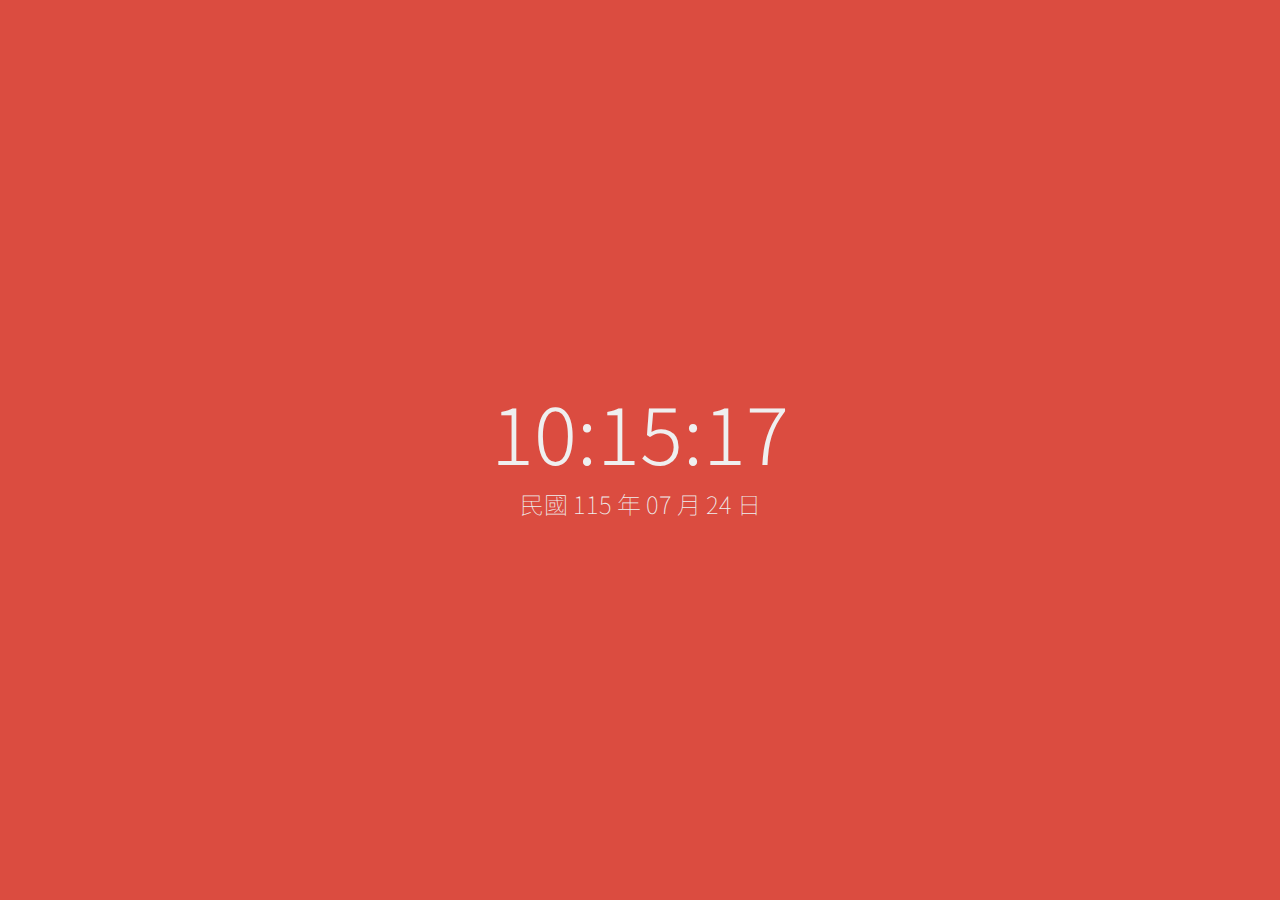
<file: demo02-timer/index.html>
<!DOCTYPE html>
<html lang="en">
  <head>
    <meta charset="UTF-8" />
    <meta name="viewport" content="width=device-width, initial-scale=1.0" />
    <meta http-equiv="X-UA-Compatible" content="ie=edge" />
    <link rel="preconnect" href="https://fonts.googleapis.com" />
    <link rel="preconnect" href="https://fonts.gstatic.com" crossorigin />
    <link
      href="https://fonts.googleapis.com/css2?family=Noto+Sans+TC:wght@100;300&display=swap"
      rel="stylesheet"
    />
    <link rel="stylesheet" href="style.css" />
    <title>Timer Example</title>
  </head>
  <body>
    <div id="content">
      <!-- Time -->
      <h1 id="time">23:59:59</h1>
      <!-- Date -->
      <h2 id="date">民國 113 年 01 月 24 日</h2>
    </div>
  </body>
  <script src="main.js"></script>
</html>
</file>
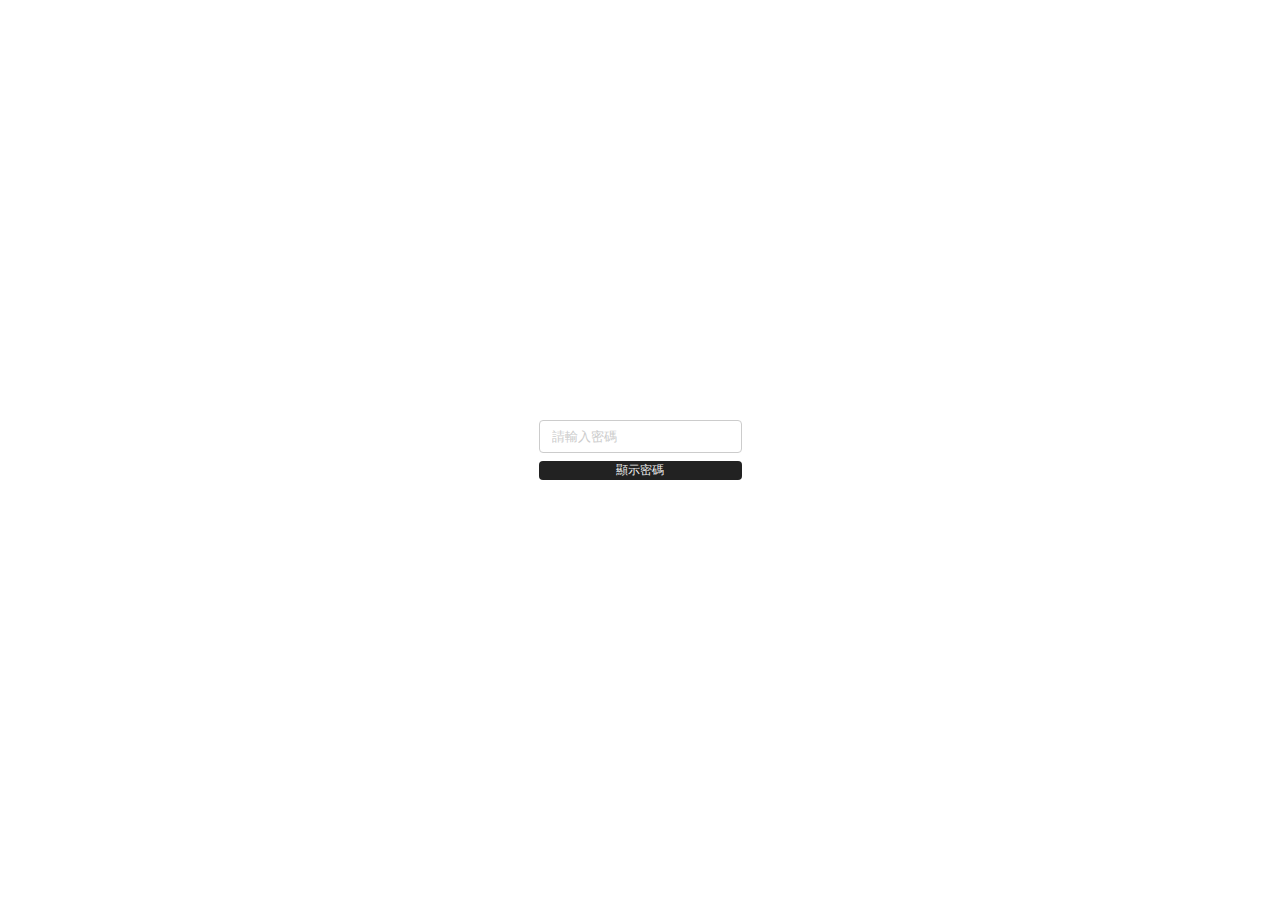
<file: demo05-v-bind/index.html>
<!DOCTYPE html>
<html lang="en">
  <head>
    <meta charset="UTF-8" />
    <meta name="viewport" content="width=device-width, initial-scale=1.0" />
    <title>v-model</title>
    <link rel="stylesheet" href="style.css" />
  </head>
  <body>
    <div id="container">
      <div class="content">
        <input type="password" placeholder="請輸入密碼" />
        <button>顯示密碼</button>
      </div>
    </div>
  </body>
  <script src="main.js"></script>
</html>
</file>
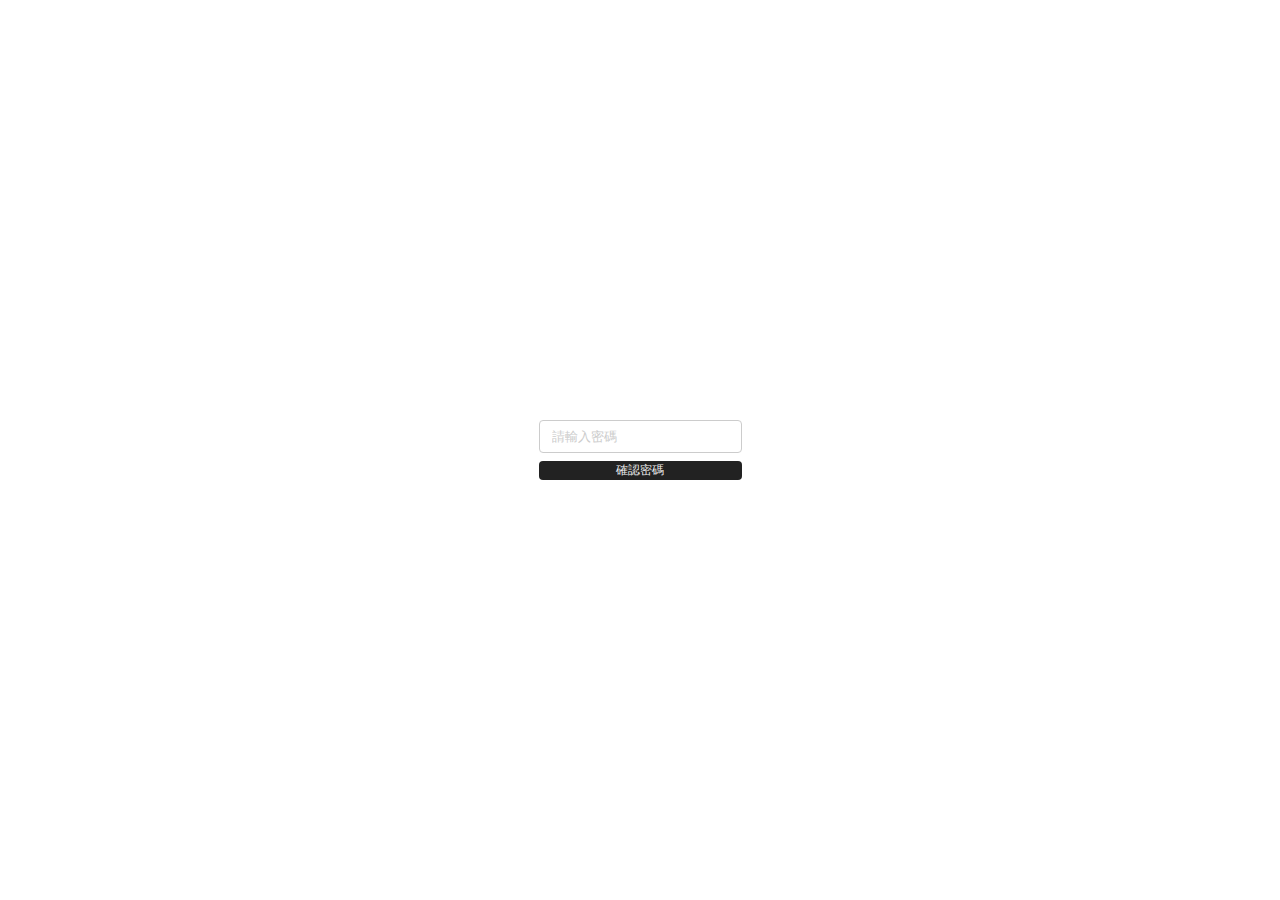
<file: demo06-v-on-methods/index.html>
<!DOCTYPE html>
<html lang="en">
  <head>
    <meta charset="UTF-8" />
    <meta name="viewport" content="width=device-width, initial-scale=1.0" />
    <title>v-model</title>
    <link rel="stylesheet" href="style.css" />
  </head>
  <body>
    <div id="container">
      <div class="content">
        <input type="password" placeholder="請輸入密碼" />
        <button>確認密碼</button>
      </div>
    </div>
  </body>
  <script src="main.js"></script>
</html>
</file>
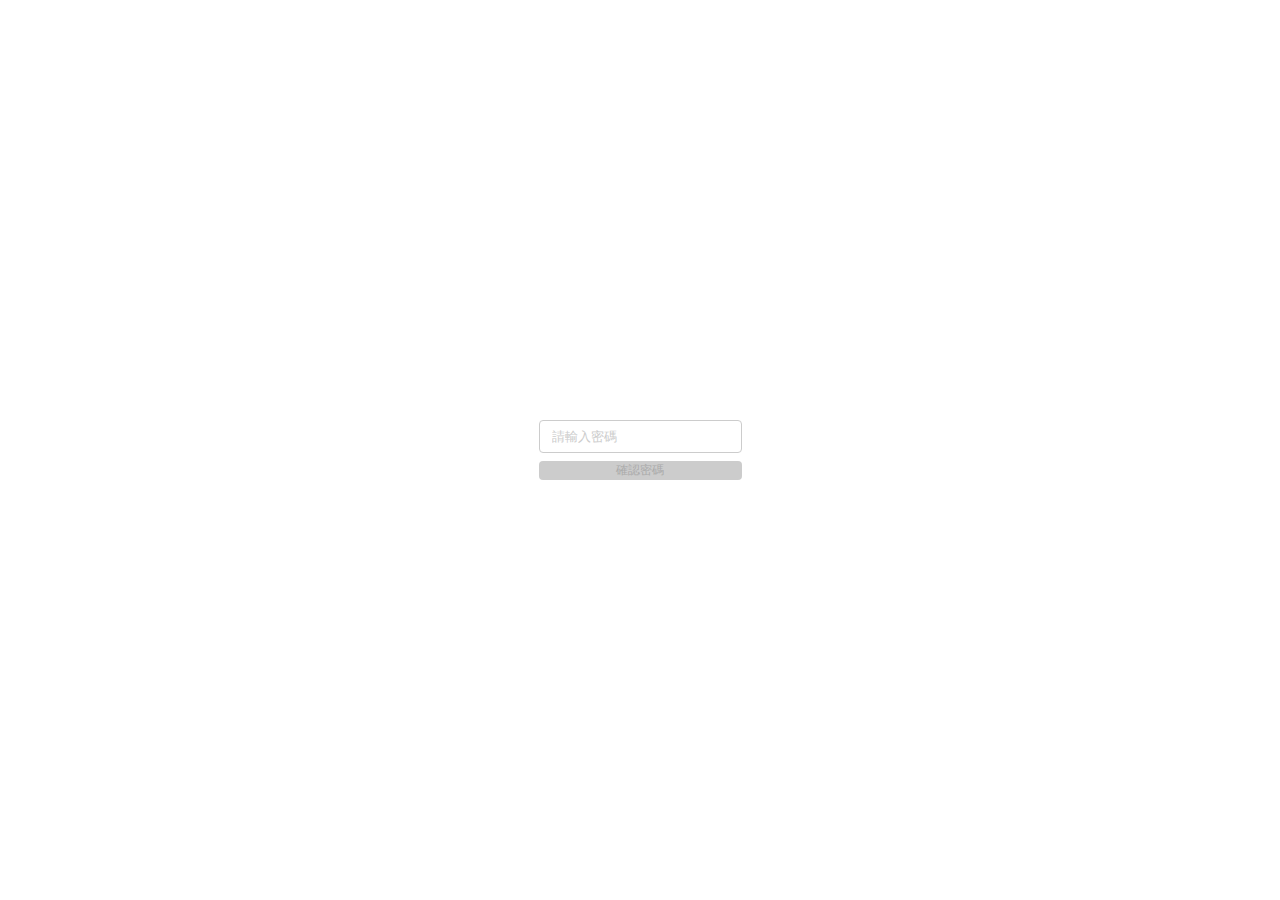
<file: demo08-computed/index.html>
<!DOCTYPE html>
<html lang="en">
  <head>
    <meta charset="UTF-8" />
    <meta name="viewport" content="width=device-width, initial-scale=1.0" />
    <title>v-model</title>
    <link rel="stylesheet" href="style.css" />
  </head>
  <body>
    <div id="container">
      <div class="content">
        <input type="password" placeholder="請輸入密碼" />
        <button disabled>確認密碼</button>
      </div>
    </div>
  </body>
  <script src="main.js"></script>
</html>
</file>
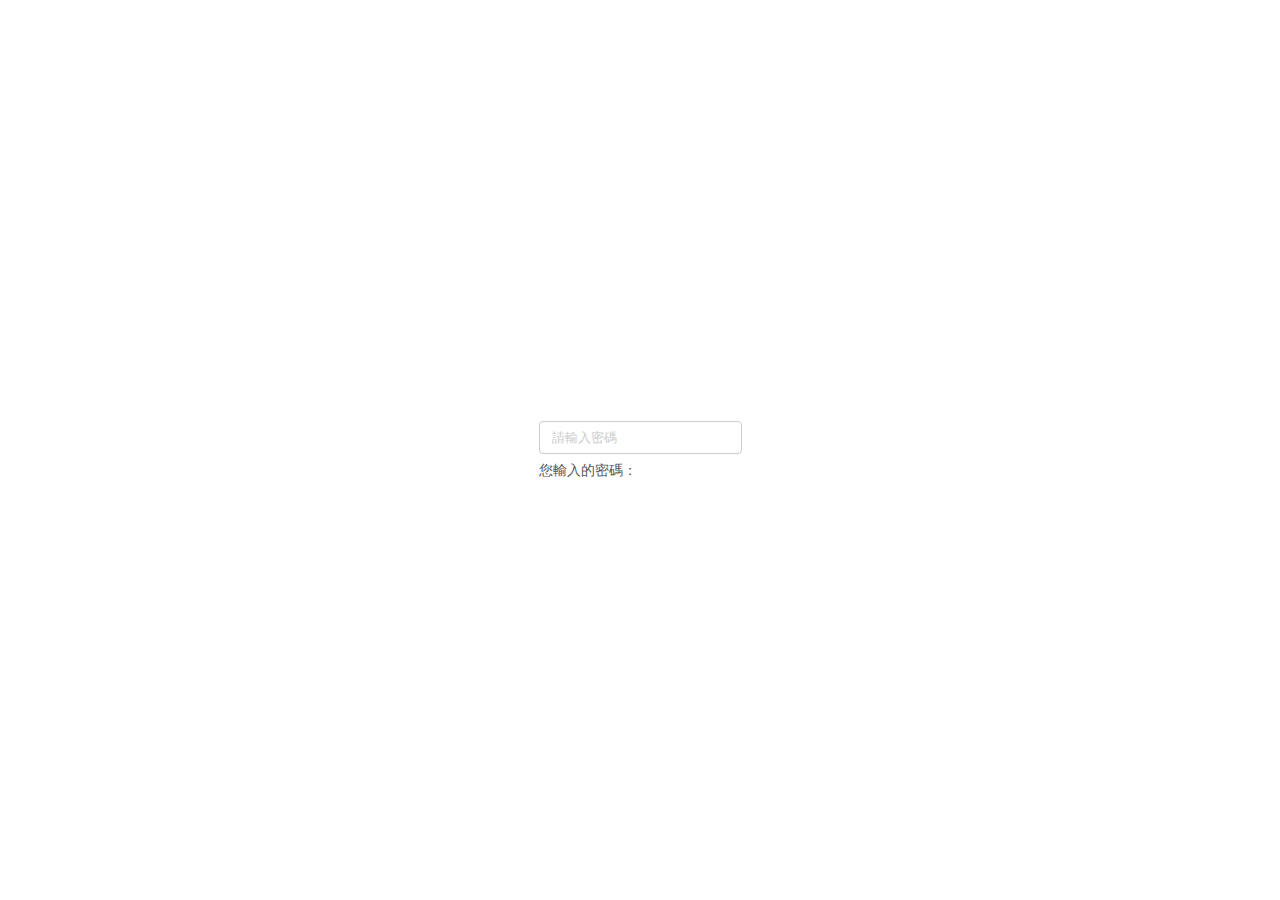
<file: demo09-watch/index.html>
<!DOCTYPE html>
<html lang="en">
  <head>
    <meta charset="UTF-8" />
    <meta name="viewport" content="width=device-width, initial-scale=1.0" />
    <title>v-model</title>
    <link rel="stylesheet" href="style.css" />
  </head>
  <body>
    <div id="container">
      <div class="content">
        <input type="password" placeholder="請輸入密碼" />
        <label class="tip">您輸入的密碼：<strong id="password"></strong></label>
      </div>
    </div>
  </body>
  <script src="main.js"></script>
</html>
</file>
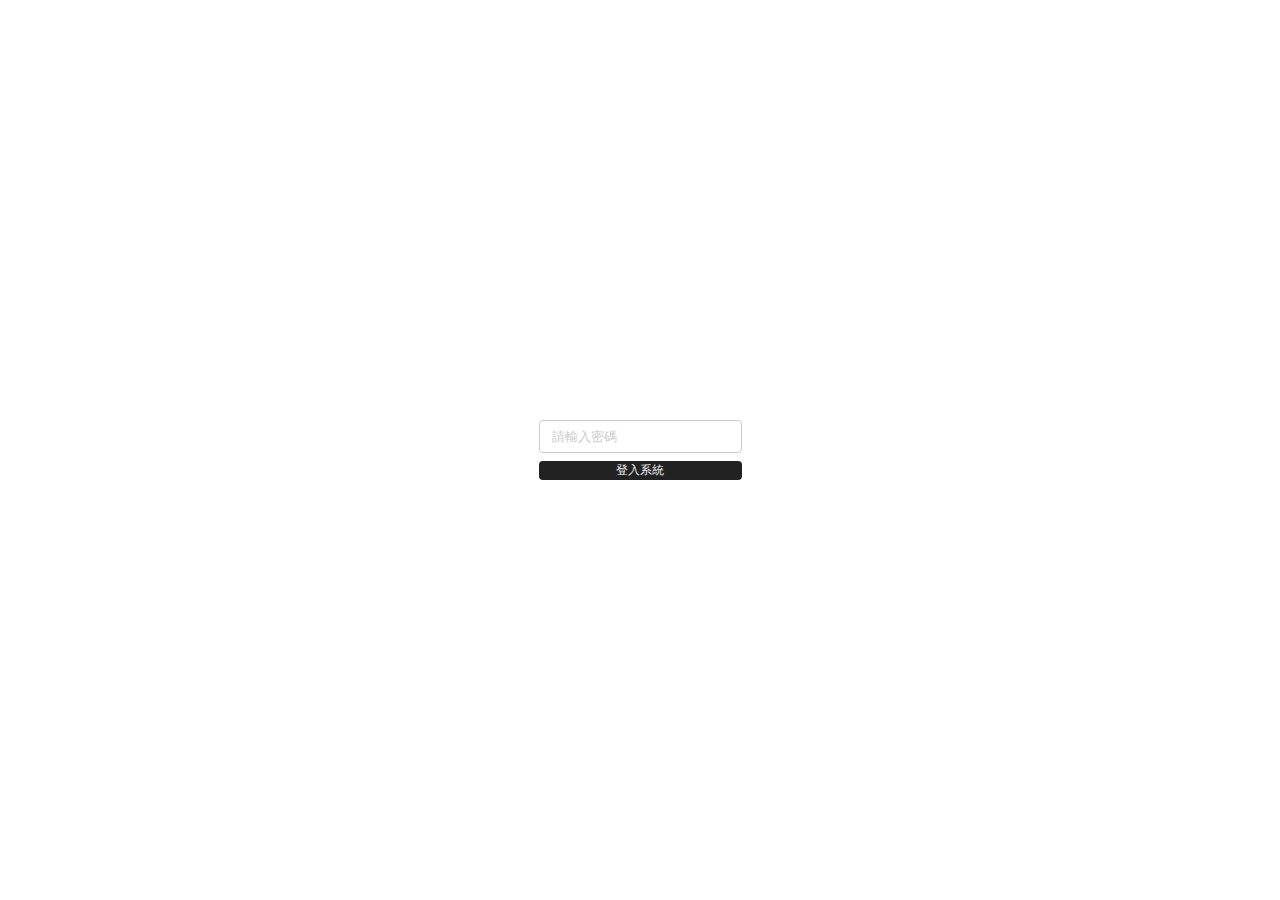
<file: demo10-v-if-show/index.html>
<!DOCTYPE html>
<html lang="en">
  <head>
    <meta charset="UTF-8" />
    <meta name="viewport" content="width=device-width, initial-scale=1.0" />
    <title>v-model</title>
    <link rel="stylesheet" href="style.css" />
  </head>
  <body>
    <div id="container">
      <div class="content">
        <input type="password" placeholder="請輸入密碼" />
        <button>登入系統</button>
      </div>

      <label id="state">
        <span>系統已登入</span>
      </label>
    </div>
  </body>
  <script src="main.js"></script>
</html>
</file>
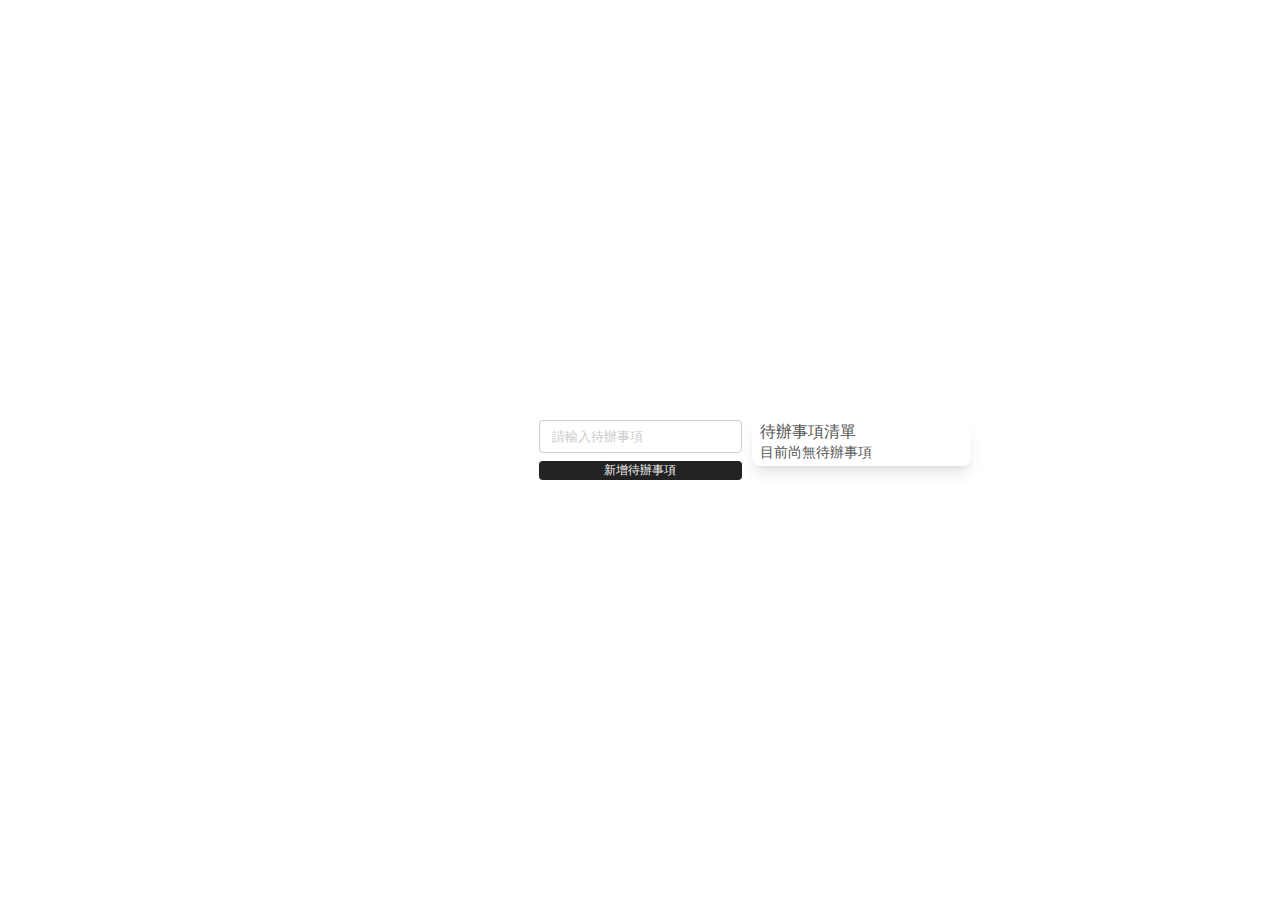
<file: demo11-v-for/index.html>
<!DOCTYPE html>
<html lang="en">
  <head>
    <meta charset="UTF-8" />
    <meta name="viewport" content="width=device-width, initial-scale=1.0" />
    <title>v-model</title>
    <link rel="stylesheet" href="style.css" />
  </head>
  <body>
    <div id="container">
      <div style="position: relative">
        <div class="content">
          <input type="text" placeholder="請輸入待辦事項" />
          <button>新增待辦事項</button>
        </div>

        <div id="list">
          <p id="title">待辦事項清單</p>
          <label id="empty">目前尚無待辦事項</label>
          <ul id="list-items"></ul>
        </div>
      </div>
    </div>
  </body>
  <script src="main.js"></script>
</html>
</file>
<file: demo02-timer/style.css>
body {
  display: flex;
  justify-content: center;
  align-items: center;
  padding: 0;
  margin: 0;
  background: #db4c40;
  width: 100vw;
  height: 100vh;
}
#content {
  display: flex;
  flex-direction: column;
  align-items: center;
  color: #efefef;
  line-height: 0;
  font-family: "Noto Sans TC", sans-serif;
}
#time {
  font-size: 80px;
  font-weight: 300;
}
#date {
  font-size: 24px;
  font-weight: 100;
}
</file>
<file: demo05-v-bind/style.css>
body {
  margin: 0;
  padding: 0;
}

input {
  border: 1px solid #ccc;
  border-radius: 4px;
  padding: 8px 12px;
}

input::placeholder {
  color: #ccc;
}

input:focus {
  outline: none;
  border-color: #111;
}

#container {
  display: flex;
  flex-direction: column;
  align-items: center;
  justify-content: center;
  height: 100dvh;
}

.content {
  display: flex;
  flex-direction: column;
  gap: 8px;
}

.content > button {
  font-size: 12px;
  color: #eee;
  background: #222;
  border: none;
  border-radius: 4px;
  cursor: pointer;
}
</file>
<file: demo06-v-on-methods/style.css>
body {
  margin: 0;
  padding: 0;
}

input {
  border: 1px solid #ccc;
  border-radius: 4px;
  padding: 8px 12px;
}

input::placeholder {
  color: #ccc;
}

input:focus {
  outline: none;
  border-color: #111;
}

#container {
  display: flex;
  flex-direction: column;
  align-items: center;
  justify-content: center;
  height: 100dvh;
}

.content {
  display: flex;
  flex-direction: column;
  gap: 8px;
}

.content > button {
  font-size: 12px;
  color: #eee;
  background: #222;
  border: none;
  border-radius: 4px;
  cursor: pointer;
}
</file>
<file: demo08-computed/style.css>
body {
  margin: 0;
  padding: 0;
}

input {
  border: 1px solid #ccc;
  border-radius: 4px;
  padding: 8px 12px;
}

input::placeholder {
  color: #ccc;
}

input:focus {
  outline: none;
  border-color: #111;
}

#container {
  display: flex;
  flex-direction: column;
  align-items: center;
  justify-content: center;
  height: 100dvh;
}

.content {
  display: flex;
  flex-direction: column;
  gap: 8px;
}

.content > button {
  font-size: 12px;
  color: #eee;
  background: #222;
  border: none;
  border-radius: 4px;
  cursor: pointer;
}

.content > button:disabled {
  background: #ccc;
  color: #aaa;
  cursor: not-allowed;
}
</file>
<file: demo09-watch/style.css>
body {
  margin: 0;
  padding: 0;
}

input {
  border: 1px solid #ccc;
  border-radius: 4px;
  padding: 8px 12px;
}

input::placeholder {
  color: #ccc;
}

input:focus {
  outline: none;
  border-color: #111;
}

#container {
  display: flex;
  flex-direction: column;
  align-items: center;
  justify-content: center;
  height: 100dvh;
}

.content {
  display: flex;
  flex-direction: column;
  gap: 8px;
}

.content > label {
  font-size: 14px;
  color: #555;
}
</file>
<file: demo10-v-if-show/style.css>
body {
  margin: 0;
  padding: 0;
}

input {
  border: 1px solid #ccc;
  border-radius: 4px;
  padding: 8px 12px;
}

input::placeholder {
  color: #ccc;
}

input:focus {
  outline: none;
  border-color: #111;
}

#container {
  display: flex;
  flex-direction: column;
  align-items: center;
  justify-content: center;
  height: 100dvh;
}

.content {
  display: flex;
  flex-direction: column;
  gap: 8px;
}

.content > button {
  font-size: 12px;
  color: #eee;
  background: #222;
  border: none;
  border-radius: 4px;
  cursor: pointer;
}

#state {
  display: none;
  font-size: 12px;
  color: #222;
  position: fixed;
  top: 8px;
  right: 8px;
}

#state::before {
  content: " ";
  display: inline-block;
  width: 5px;
  height: 5px;
  border-radius: 100%;
  background: #222;
  animation: ping 1s cubic-bezier(0, 0, 0.2, 1) infinite;
  margin-right: 2px;
  margin-bottom: 2px;
  vertical-align: middle;
}

@keyframes ping {
  75%,
  100% {
    transform: scale(2);
    opacity: 0;
  }
}
</file>
<file: demo11-v-for/style.css>
body {
  margin: 0;
  padding: 0;
}

input {
  border: 1px solid #ccc;
  border-radius: 4px;
  padding: 8px 12px;
}

input::placeholder {
  color: #ccc;
}

input:focus {
  outline: none;
  border-color: #111;
}

#container {
  display: flex;
  flex-direction: column;
  align-items: center;
  justify-content: center;
  height: 100dvh;
}

.content {
  display: flex;
  flex-direction: column;
  gap: 8px;
}

.content > button {
  font-size: 12px;
  color: #eee;
  background: #222;
  border: none;
  border-radius: 4px;
  cursor: pointer;
}

#list {
  position: absolute;
  left: 105%;
  top: 0;
  width: 100%;
  border-radius: 8px;
  padding: 2px 8px;
  box-shadow: 0 10px 15px -3px rgb(0 0 0 / 0.1), 0 4px 6px -4px rgb(0 0 0 / 0.1);
}

#list > #title {
  font-size: 16px;
  margin: 0;
  color: #555;
}

#list > #list-items {
  list-style: decimal;
  list-style-position: inside;
  padding-inline-start: 0;
  margin-block: 2px;
  font-size: 14px;
}

#list > #empty {
  font-size: 14px;
  color: #555;
}
</file>
